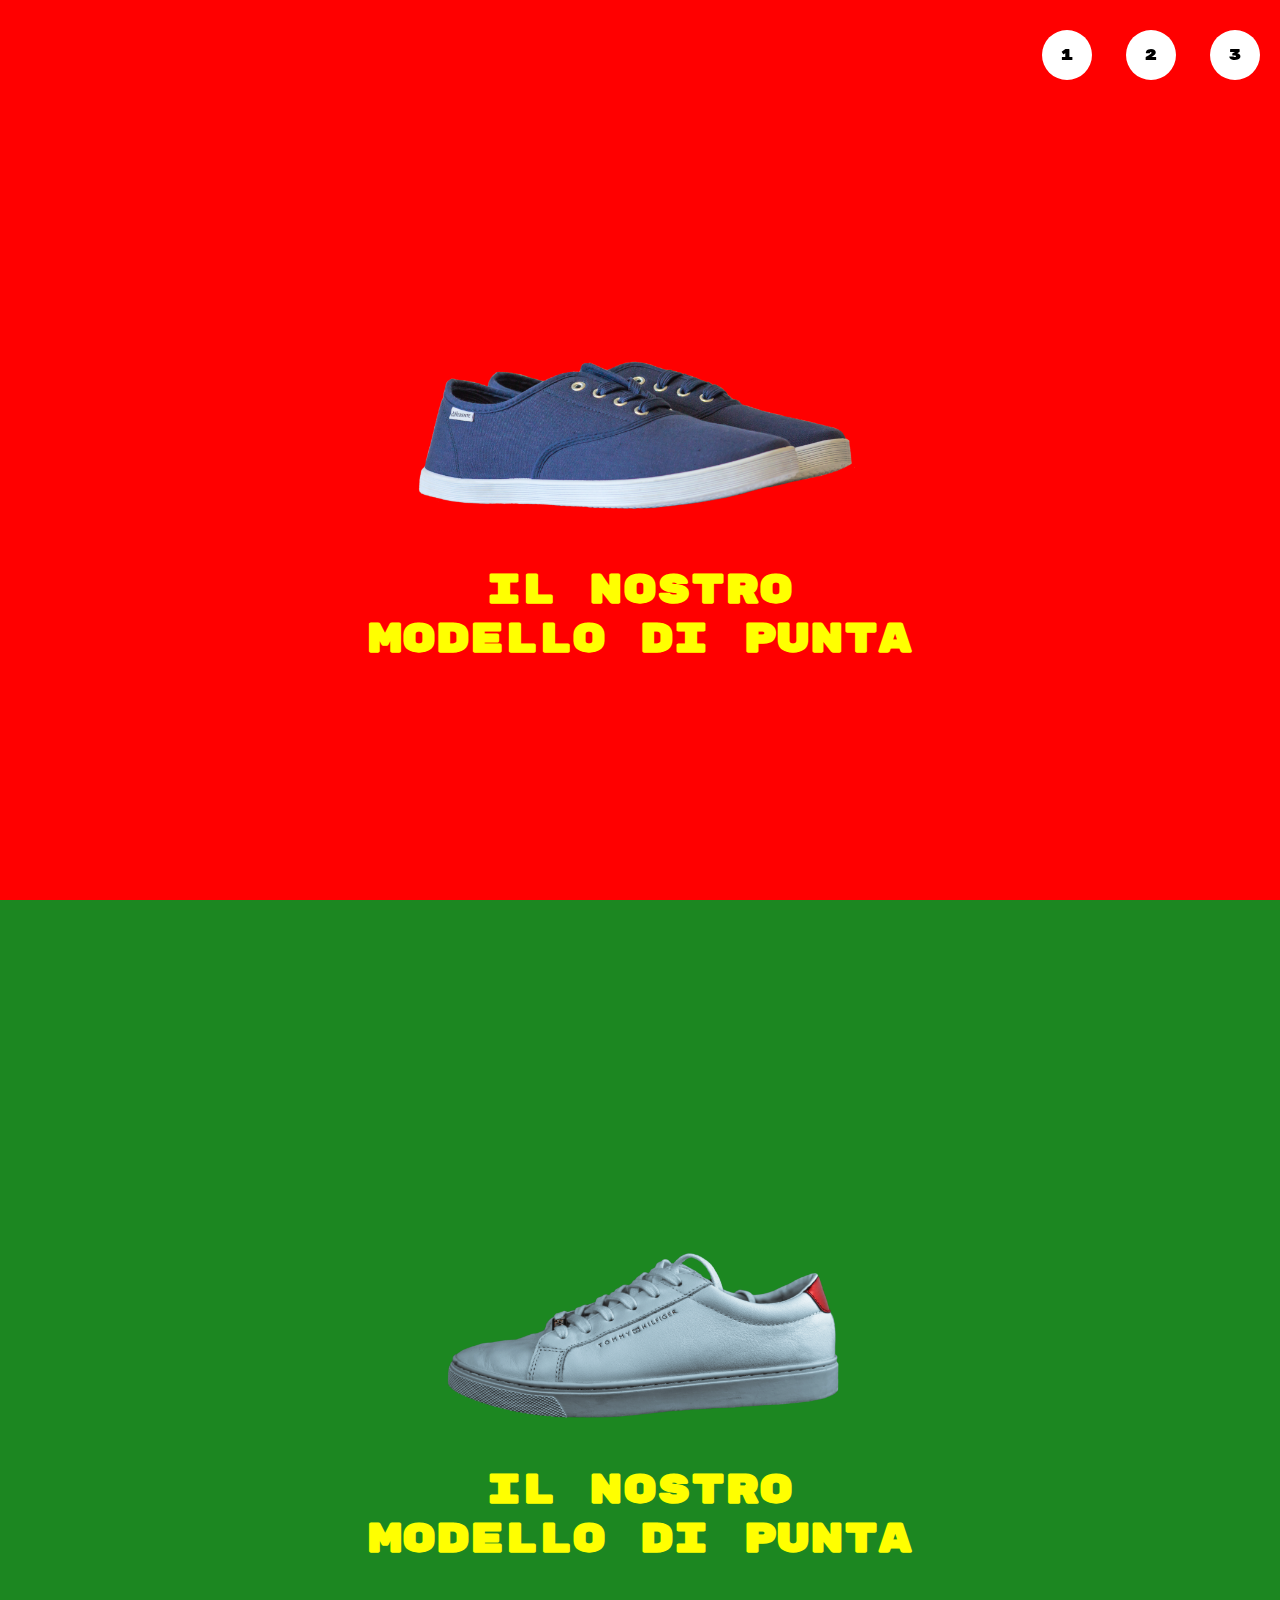
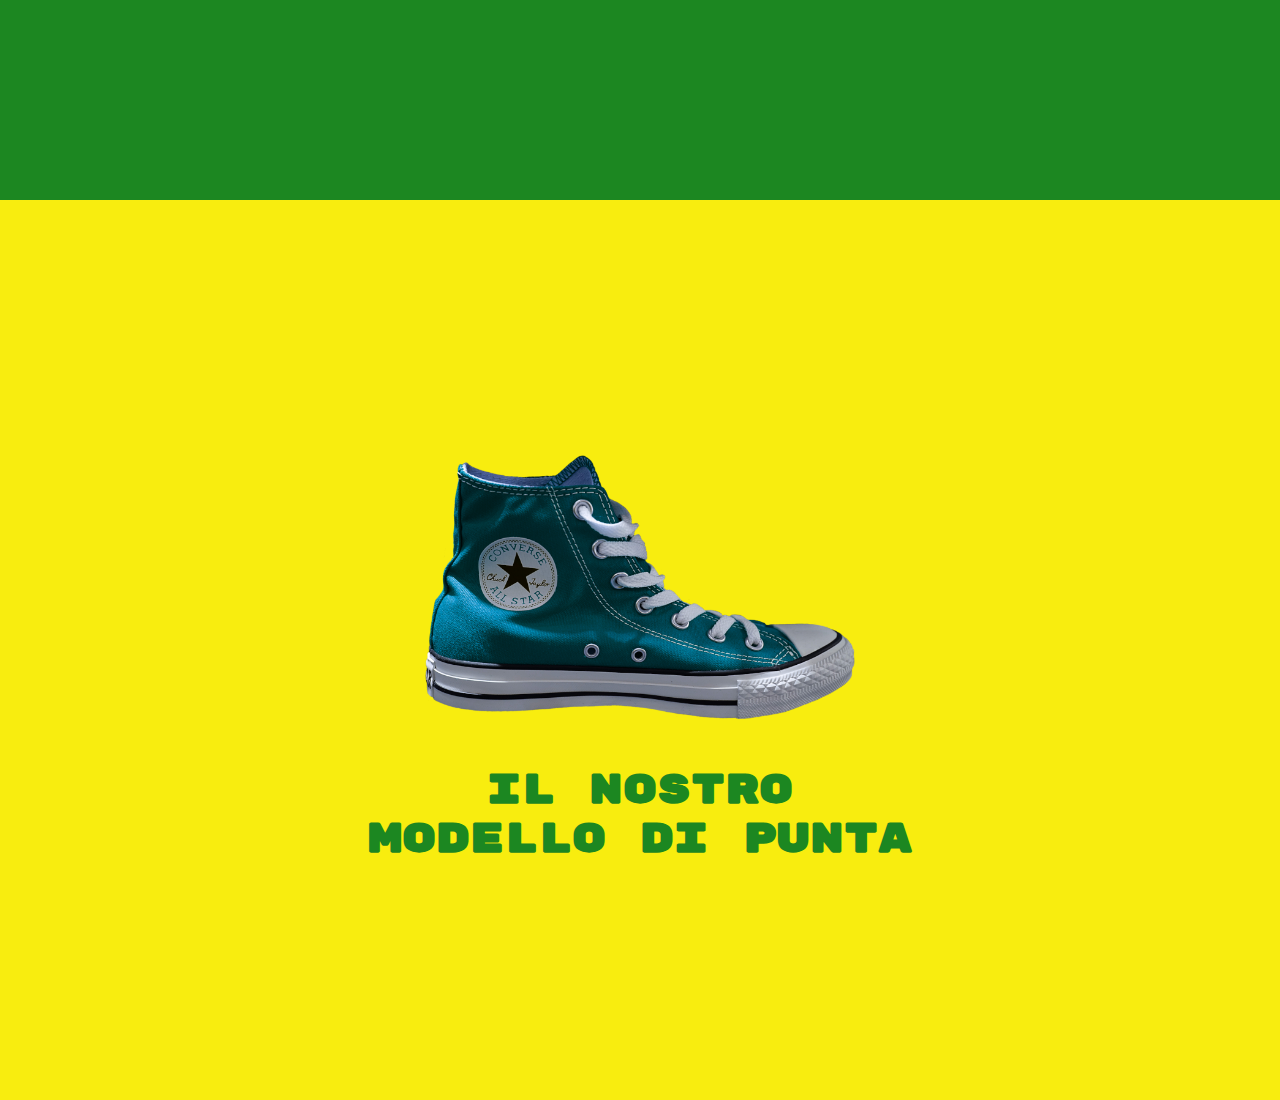
<file: index.html>
<!DOCTYPE html>
<html lang="en">
<head>
    <meta charset="UTF-8">
    <meta http-equiv="X-UA-Compatible" content="IE=edge">
    <meta name="viewport" content="width=device-width, initial-scale=1.0">
    <title>Shoes coding</title>
    <link rel="preconnect" href="https://fonts.googleapis.com">
    <link rel="preconnect" href="https://fonts.gstatic.com" crossorigin>
    <link href="https://fonts.googleapis.com/css2?family=Rubik+Mono+One&display=swap" rel="stylesheet">
    <link rel="stylesheet" href="css/style.css">
</head>
<body>

    <header class="top-links">

        <div>1</div>
        <div>2</div>
        <div>3</div>

    </header>

    <!-- First section -->
    <section class="red-container relative">

        <div class="central-container absolute">
            <img class="shoes-image" src="img/01.png" alt="">
            <h1>Il nostro modello di punta</h1>
        </div>

    </section>

        <!-- Second section -->
        <section class="green-container relative">

            <div class="central-container absolute">
                <img class="shoes-image" src="img/02.png" alt="">
                <h1>Il nostro modello di punta</h1>
            </div>
    
        </section>

        <!-- Third section -->
        <section class="yellow-container relative">

            <div class="central-container absolute">
                <img class="shoes-image" src="img/03.png" alt="">
                <h1 id="third-image-text">Il nostro modello di punta</h1>
            </div>
    
        </section>


    
</body>
</html>
</file>
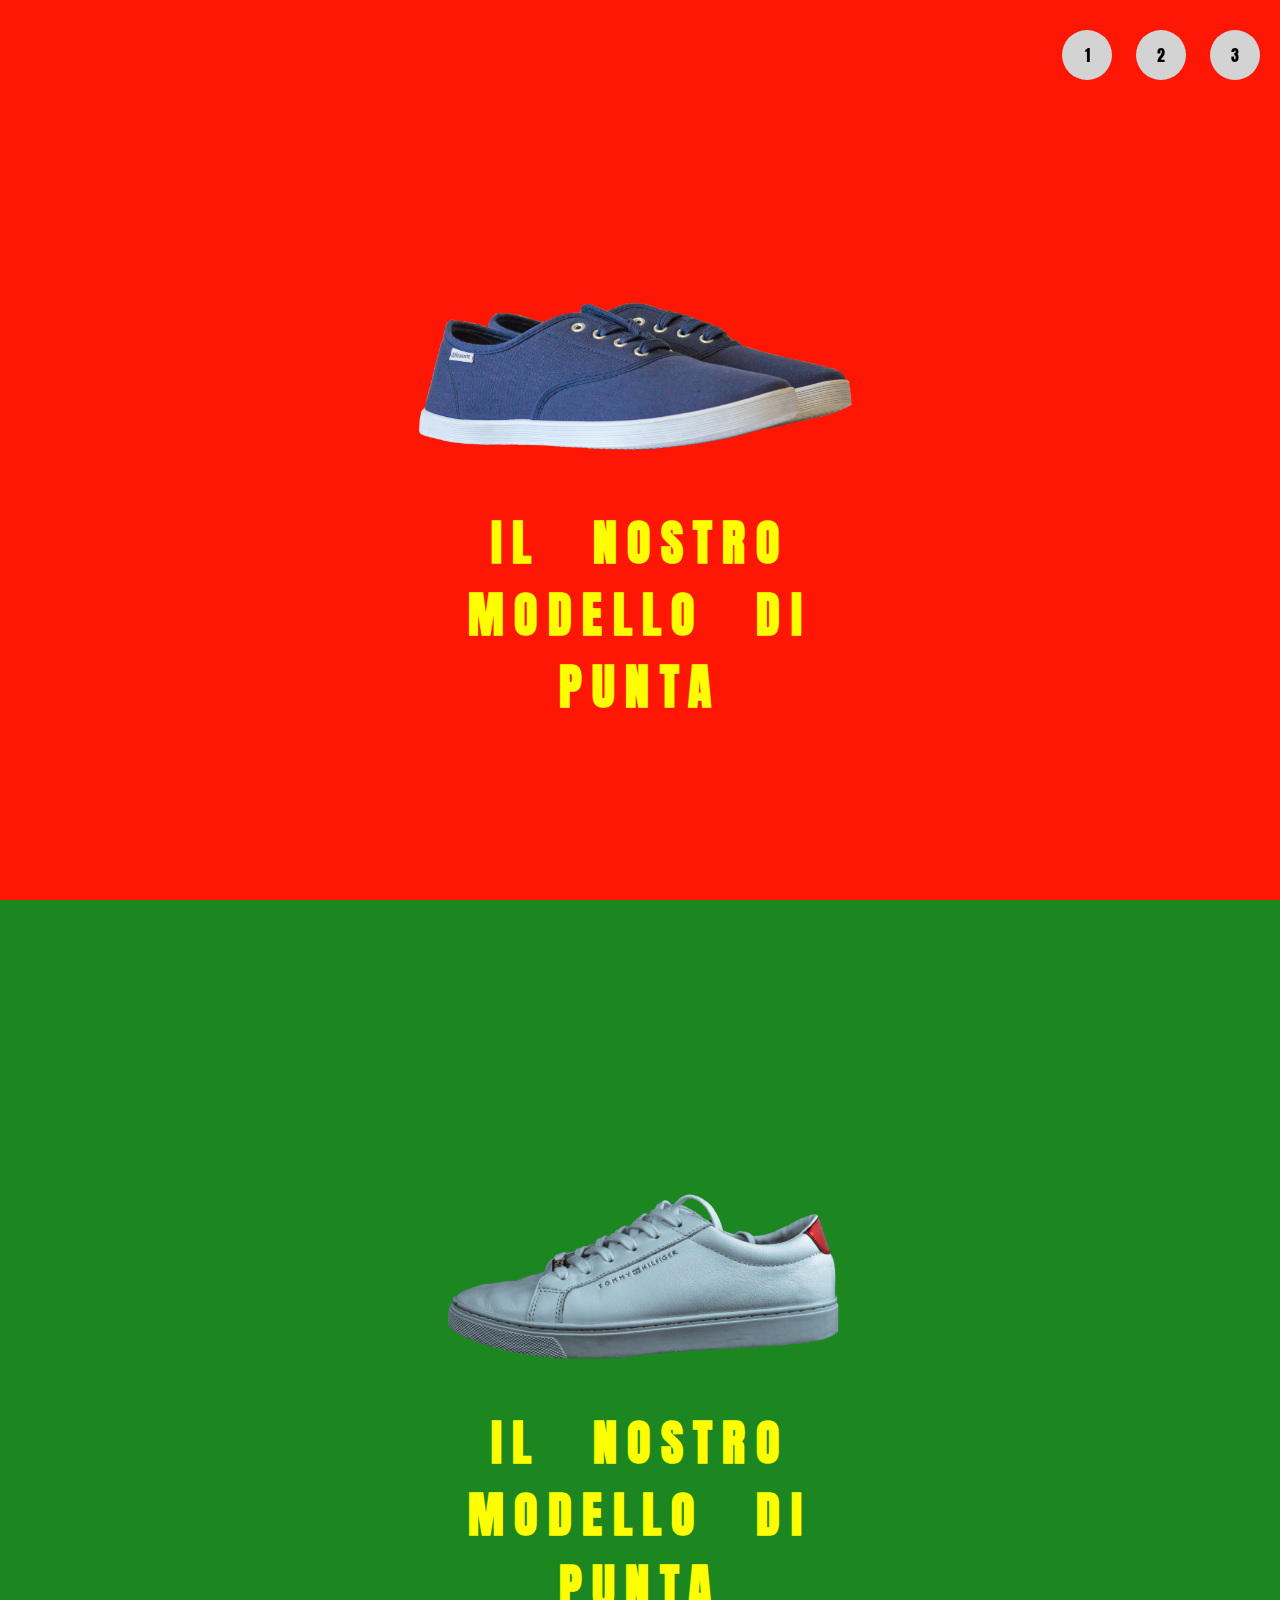
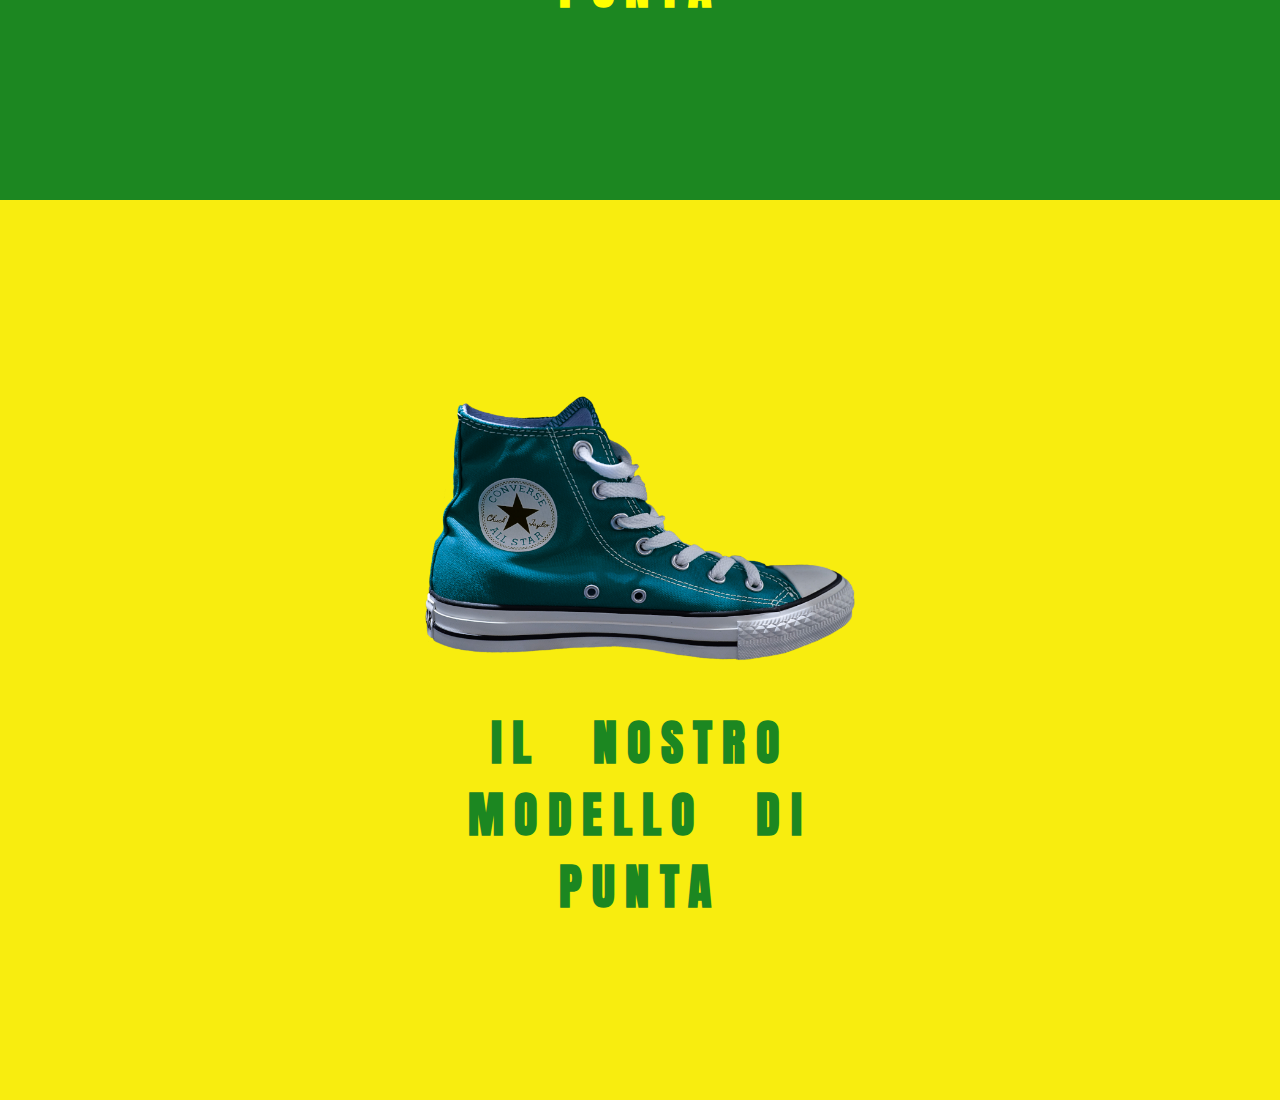
<file: bonus/index.html>
<!DOCTYPE html>
<html lang="en">
<head>
    <meta charset="UTF-8">
    <meta http-equiv="X-UA-Compatible" content="IE=edge">
    <meta name="viewport" content="width=device-width, initial-scale=1.0">
    <title>Shoes coding</title>
    <link rel="preconnect" href="https://fonts.googleapis.com">
    <link rel="preconnect" href="https://fonts.gstatic.com" crossorigin>
    <link href="https://fonts.googleapis.com/css2?family=Anton&display=swap" rel="stylesheet">

    <link rel="stylesheet" href="css/style.css">
</head>
<body>

    <header class="top-links">

        <div>1</div>
        <div>2</div>
        <div>3</div>

    </header>

    <!-- First section -->
    <section class="red-container relative">

        <div class="central-container absolute">
            <img class="shoes-image" src="img/01.png" alt="">
            <h1>Il nostro modello di punta</h1>
        </div>

    </section>

        <!-- Second section -->
        <section class="green-container relative">

            <div class="central-container absolute">
                <img class="shoes-image" src="img/02.png" alt="">
                <h1>Il nostro modello di punta</h1>
            </div>
    
        </section>

        <!-- Third section -->
        <section class="yellow-container relative">

            <div class="central-container absolute">
                <img class="shoes-image" src="img/03.png" alt="">
                <h1 id="third-image-text">Il nostro modello di punta</h1>
            </div>
    
        </section>


    
</body>
</html>
</file>
<file: css/style.css>
/* RESET */
*{
    box-sizing: border-box;
    margin: 0 auto;
    padding: 0;
}

body{
    font-family: 'Rubik Mono One', sans-serif;
    width: 100vw;
}

.relative{
    position: relative;
}

.absolute{
    position: absolute;
}

.top-links div{
    display: inline-block;
    width: 50px;
    height: 50px;
    border-radius: 50%;
    background-color: white;
    text-align: center;
    line-height: 50px;
    vertical-align: middle;
    margin-left: 20px;
}

.red-container{
    background-color: rgb(255, 0, 0);
    width: 100%;
    height: 100vh; 
}

.green-container{
    background-color: rgb(28, 135, 33);
    width: 100%;
    height: 100vh;
}

.yellow-container{
    background-color: rgb(248, 237, 15);
    width: 100%;
    height: 100vh;
}

#third-image-text{
    color: rgb(28, 135, 33);

}

.central-container{
    padding: 3rem;
    text-align: center;
    top: 50%;
    left: 50%;
    transform: translate(-50%, -50%);
}

.shoes-image{
    width: 90%;
}

div.central-container h1{
    font-variant: small-caps;
    font-weight: 800;
    text-transform: uppercase;
    font-size: 2.5rem;
    color: yellow;
}

.top-links{
    position: fixed;
    top: 30px;
    right: 20px;
    z-index: 2;
}
</file>
<file: bonus/css/style.css>
/* RESET */
*{
    box-sizing: border-box;
    margin: 0 auto;
    padding: 0;
}

body{
    font-family: 'Anton', sans-serif;
    width: 100vw;
}

.relative{
    position: relative;
}

.absolute{
    position: absolute;
}

.top-links div{
    display: inline-block;
    width: 50px;
    height: 50px;
    border-radius: 50%;
    background-color: lightgray;
    text-align: center;
    line-height: 50px;
    vertical-align: middle;
    margin-left: 20px;
}

.red-container{
    background-color: rgb(254, 23, 4);
    width: 100vw;
    height: 100vh; 
}

.green-container{
    background-color: rgb(28, 135, 33);
    width: 100vw;
    height: 100vh;
}

.yellow-container{
    background-color: rgb(248, 237, 15);
    width: 100vw;
    height: 100vh;
}

#third-image-text{
    color: rgb(28, 135, 33);

}

.central-container{
    padding: 3rem;
    text-align: center;
    top: 50%;
    left: 50%;
    transform: translate(-50%, -50%);
}

.shoes-image{
    width: 90%;
}

div.central-container h1{
    font-variant: small-caps;
    font-weight: 800;
    text-transform: uppercase;
    font-size: 3rem;
    color: yellow;
    word-spacing: 30px;
    letter-spacing: .65rem;
}

.top-links{
    position: fixed;
    top: 30px;
    right: 20px;
    z-index: 2;
}
</file>
